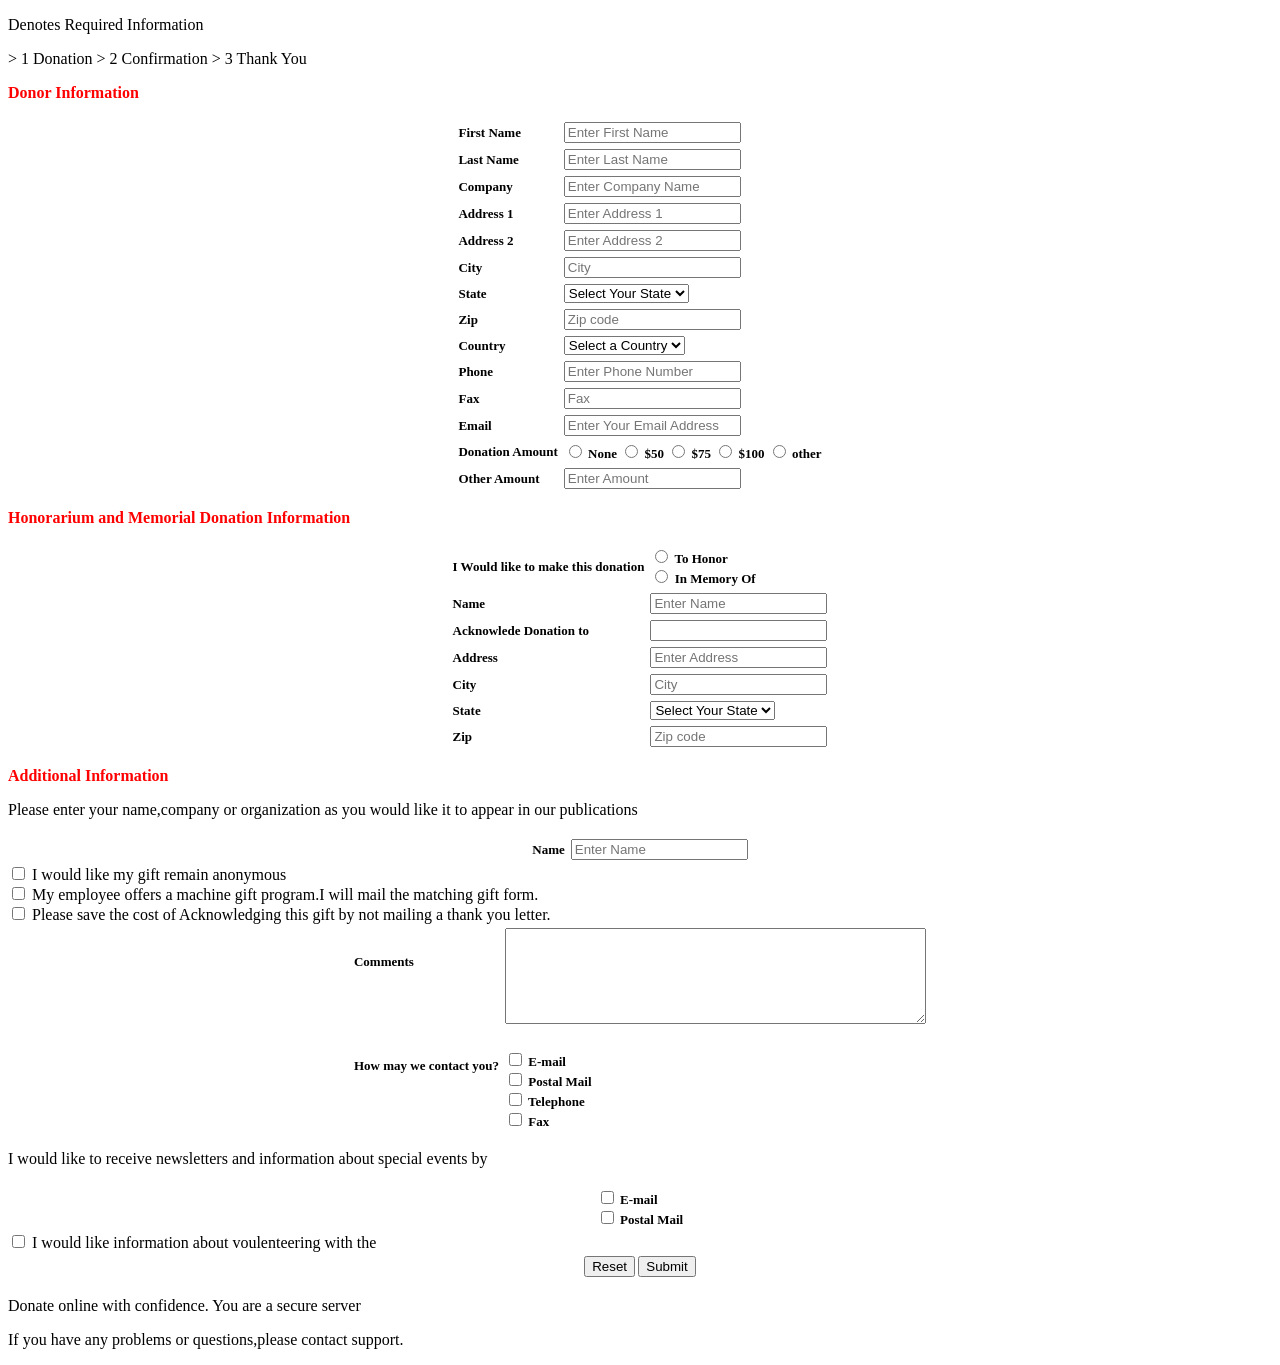
<file: Lab1/index.html>
<!DOCTYPE html>
<html lang="en">
  <head>
    <meta charset="UTF-8" />
    <meta name="viewport" content="width=device-width, initial-scale=1.0" />
    <title>Form</title>
    <link rel="stylesheet" href="style.css" />
  </head>
  <body>
    <form>
      <div>
        <p>Denotes Required Information</p>
        <p>> 1 Donation > 2 Confirmation > 3 Thank You</p>
        <p>
          <span style="color: red"><b>Donor Information</b></span>
        </p>
        <table align="center" cellpadding = "2">
               <tr>
                <td>First Name</td>
                <td><input type="text" name="First Name"  placeholder="Enter First Name" />
                 </td>
                </tr>
                <tr>
                    <td>Last Name</td>
                    <td><input type="text" name="LastName"  placeholder="Enter Last Name"/>
                
                    </td>
                 </tr>
                 <tr>
                    <td>Company</td>
                    <td><input type="text" name="Company"  placeholder="Enter Company Name"/>
                
                    </td>
                 </tr>
                 <tr>
                    <td>Address 1</td>
                    <td><input type="text" name="Address 1"  placeholder="Enter Address 1"/>
                
                    </td>
                 </tr>
                </tr>
                <tr>
                   <td>Address 2</td>
                   <td><input type="text" name="Address 2"  placeholder="Enter Address 2"/>
               
                   </td>
                </tr>
            </tr>
            <tr>
               <td>City</td>
               <td><input type="text" name="City"  placeholder="City"/>
           
               </td>
            </tr>
            <tr>
                <td>State</td>
                <td>
                <select name="State" id="State">
                <option value="-1">Select Your State</option>
                <option value="1">Dhaka</option>
                <option value="2">Chittagong</option>
                <option value="3">Comilla</option>
                <option value="4">Rajshahi</option>
                <option value="5">Rangpur</option>
                <option value="6">Mymensing</option>
                <option value="7">Shylet</option>

            </select>
        </td>
        </tr>
        <tr>
            <td>Zip</td>
            <td><input type="text" name="Zip"  placeholder="Zip code"/>
        
            </td>
         </tr>
         <tr>
            <td>Country</td>
            <td>
            <select name="Country" id="Country">
            <option value="-1">Select a Country</option>
            <option value="1">Bangladesh</option>
            <option value="2">India</option>
            <option value="3">Nepal</option>
            <option value="4">Bhutan</option>
            <option value="5">South Korea</option>
            <option value="6">China</option>
            <option value="7">Japan</option>
        </select>
    </td>
    </tr>
    <tr>
        <td>Phone</td>
        <td><input type="text" name="Phone"  placeholder="Enter Phone Number"/>
    
        </td>
     </tr>
     <tr>
        <td>Fax</td>
        <td><input type="text" name="Fax"  placeholder="Fax"/>
    
        </td>
     </tr>
     <tr>
        <td>Email</td>
        <td><input type="text" name="Email"  placeholder="Enter Your Email Address"/>
    
        </td>
     </tr>
     <tr>
        <td>Donation Amount</td>
        <td>
        <input type="radio" name="Donation Amount" value="None" />
        None
        <input type="radio" name="Donation Amount" value="$50" />
        $50
        <input type="radio" name="Donation Amount" value="$75" />
        $75
        <input type="radio" name="Donation Amount" value="$100" />
        $100
        <input type="radio" name="Donation Amount" value="other" />
        other

        </td>
        <tr>
        <td>Other Amount</td>
        <td><input type="text" name="Other Amount"  placeholder="Enter Amount"/>
    
        </td>
    </tr>
        </tr>

         </table>
     
        <section>
            <form>
            <p>
                <span style="color: red"><b>Honorarium and Memorial Donation Information</b></span>
              </p>
              <table align="center" cellpadding = "2">
                <tr>
                    <td>I Would like to make this donation</td>
                    <td>
                    <input type="radio" name="Donation" value="To Honor" />
                    To Honor
                    <br>
                    <input type="radio" name="Donation" value="In Memory Of" />
                    In Memory Of
                    
            
                    </td>
                </tr>
                <tr>
                    <td>Name </td>
                    <td><input type="text" name="Name "  placeholder="Enter Name "/>
                
                    </td>
                 </tr>
                 <tr>
                    <td>Acknowlede Donation to
                    </td>
                    <td><input type="text" name=" Acknowlede Donation to"/>
                
                    </td>
                 </tr>
                <tr>
                    <td>Address </td>
                    <td><input type="text" name="Address "  placeholder="Enter Address "/>
                
                    </td>
                 </tr>
                <tr>
                    <td>City</td>
                    <td><input type="text" name="City"  placeholder="City"/>
                
                    </td>
                 </tr>
                 <tr>
                     <td>State</td>
                     <td>
                     <select name="State" id="State">
                     <option value="-1">Select Your State</option>
                     <option value="1">Dhaka</option>
                     <option value="2">Chittagong</option>
                     <option value="3">Comilla</option>
                     <option value="4">Rajshahi</option>
                     <option value="5">Rangpur</option>
                     <option value="6">Mymensing</option>
                     <option value="7">Shylet</option>
     
                 </select>
             </td>
             </tr>
             <tr>
                <td>Zip</td>
                <td><input type="text" name="Zip"  placeholder="Zip code"/>
            
                </td>
             </tr>
              </table>

            </form>

        </section>
        
        <section>
            <form>
                <p>
                    <span style="color: red"><b>Additional Information</b></span>
                  </p>
                  <p>Please enter your name,company or organization as you would like it to appear in our publications</p>
                <table align="center" cellpadding = "2">
                    <tr>
                        <td>Name</td>
                        <td><input type="text" name="Name"  placeholder="Enter Name"/>
                    
                        </td>
                        
                     </tr>
                   


                </table>
                <input type="checkbox" name="Donation" value="text" />
I would like my gift remain anonymous<br>
<input type="checkbox" name="Donation" value="text" />
My employee offers a machine gift program.I will mail the matching gift form. <br>
<input type="checkbox" name="Donation" value="text" />
Please save the cost of Acknowledging this gift by not mailing a thank you letter.<br>
            <table align="center" cellpadding = "2">
 
                <tr>
                    <td>Comments<br /><br /><br /></td>
                    <td><textarea name="Comments" rows="6" cols="50"></textarea></td>
                    </tr>
                    <tr>
                        <td>How may we contact you?<br /><br /><br /></td>
                        <td>
                        <br/>
                        <input type="checkbox" name="Donation" value="text" />
E-mail<br>
<input type="checkbox" name="Donation" value="text" />
Postal Mail <br>
<input type="checkbox" name="Donation" value="text" />
Telephone<br>
<input type="checkbox" name="Donation" value="text" />
Fax<br>

                        </td>
                        </tr>
                    </table >
                    <p>I would like to receive newsletters and information about special events by</p>
                   <table align="center" cellpadding = "2">
                       <tr>
                           <td>
                               <input type="checkbox" name="Donation" value="text" />
                               E-mail<br>
                               <input  type="checkbox" name="Donation" value="text" />
                               Postal Mail <br>

                           </td>
                       </tr>
                       </table>
                       <input type="checkbox" name="Donation" value="text" />
                       I would like information about voulenteering with the<br>
                       <table  align="center" cellpadding = "2">
                        <tr>
                            <td >
                            <input type="reset"  >
                            <input type="submit">
                            </td>
                            </tr>
                       </table>
                       <p>
                           Donate online with confidence. You are a secure server
                       </p>
                       <p>
                           If you have any problems or questions,please contact support.
                       </p>

            </form>
        </section>
          
       
       




        <!-- <label for="first name"><b> Frist Name</b></label>
        <input type="text" placeholder="Enter First Name" />
        <br />
        <label for="last name"><b> Last Name</b></label>
        <input type="text" placeholder="Enter Last Name" />
        <br />
        <label for="company"><b> Company</b></label>
        <input type="text" placeholder="Enter Company Name" />
        <br />
        <label for="address 1"><b> Address 1</b></label>
        <input type="text" placeholder="Enter address 1" />
        <br />
        <label for="address 2"><b> Address 2</b></label>
        <input type="text" placeholder="Enter address 2" />
        <br />
        <label for="city"><b> City</b></label>
        <input type="text" placeholder="Enter city Name" />
      </div> -->
    </form>
  </body>
</html>
</file>
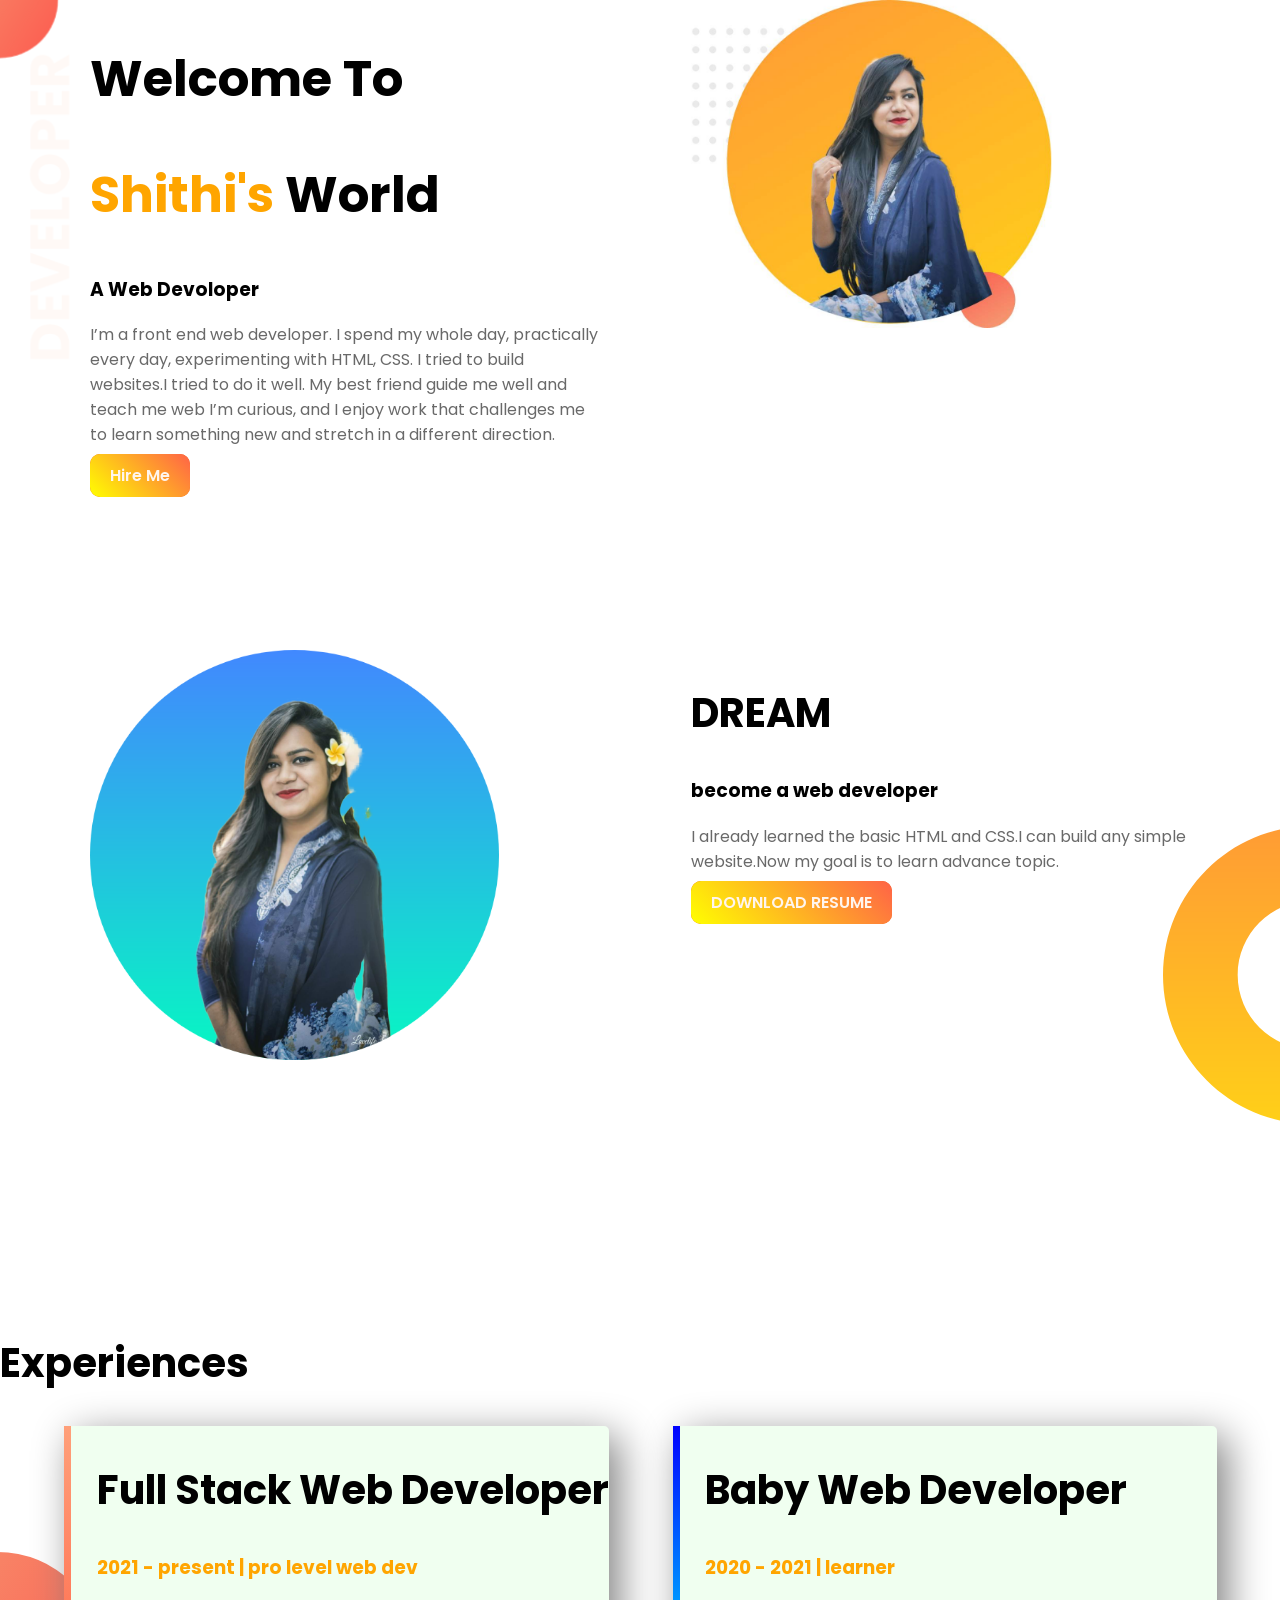
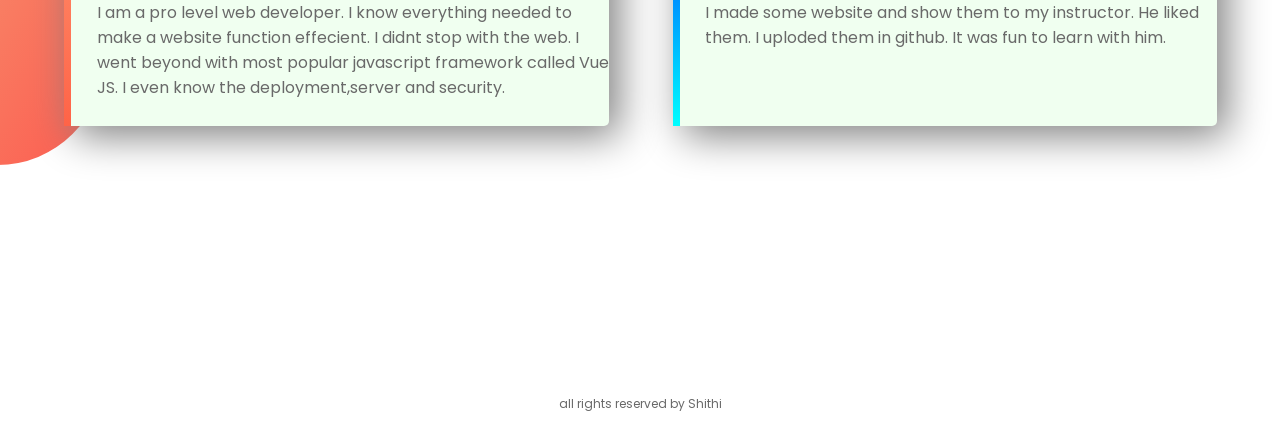
<file: Lab1/web-portfolio/index.html>
<!DOCTYPE html>
<html lang="en">
<head>
    <meta charset="UTF-8">
    <meta name="viewport" content="width=device-width, initial-scale=1.0">
    <title>Shithi's Website</title>
    <link href="https://fonts.googleapis.com/css2?family=Poppins:ital@1&display=swap" rel="stylesheet">

    <link rel="stylesheet" href="style.css">
</head>
<body>
   <section class="top-banner">
      <div class="half-width">
        <h1>Welcome To</h1>
        <h1><span class="orange-highlight">Shithi's</span> World</h1>
        <h3>A Web Devoloper</h3>
        <p>I’m a front end web developer. I spend my whole day, practically every day, experimenting with HTML, CSS. I tried to build websites.I tried to do it well.
        My best friend guide me well and teach me web
        I’m curious, and I enjoy work that challenges me to learn something new and stretch in a different direction. </p>
        <a  target="_blank" href="https://www.linkedin.com/in/merina-tanjin-197989199/
        ">Hire Me</a>
      </div>
      <div class="half-width">
           <img src="images/shithi.jpg" alt="">
      </div>
   </section>
   <section class="dream-area">
       <div class="half-width">
         <img src="images/shithi2.png" alt="">
       </div>
       <div class="half-width">
           <h2>DREAM</h2>
           <h3> become a web developer </h3>
           <p>I already learned the basic HTML and CSS.I can build any simple website.Now my goal is to learn advance topic.</p>
           <a target="_blank" href="https://www.linkedin.com/in/merina-tanjin-197989199/"> DOWNLOAD RESUME </a>

       </div>
   </section>
   <section class="experience">
       <h2>Experiences</h2>
       <div  class="half-width single-experience" id="full-stack">
         <h2>Full Stack Web Developer</h2>
         <h3 class="orange-highlight">2021 - present | pro level web dev </h3>
         <p>
             I am a pro level web developer. I know everything needed to make a website function effecient. I didnt stop with the web. I went beyond with most popular javascript framework called Vue JS. I even know the deployment,server and security.
         </p>
       </div>
       <div class="half-width single-experience" id="baby-web">
            <h2>Baby Web Developer</h2>
            <h3 class="orange-highlight">2020 - 2021 | learner</h3>
            <p>
                I made some website and show them to my instructor. He liked them. I uploded them in github. It was fun to learn with him.
            </p>
       </div>

   </section>
   <footer>
       <p>all rights reserved by Shithi</p>
   </footer>
</body>
</html>
</file>
<file: Lab1/style.css>
table {
  font-family: verdana;
  color: black;
  font-size: 13px;
  font-style: normal;
  font-weight: bold;
  /* background: linear-gradient(to bottom, #33ccff 0%, #ff99cc 100%);
  border-collapse: collapse;
  border: 4px solid #000000;
  border-style: dashed; */
}
table.inner {
  border: 15px;
}
</file>
<file: Lab1/web-portfolio/style.css>
h1{
    font-size: 50px;
}
h2{
    font-size: 40px;
}
p{
    color: dimgray;
}
body{
    font-family: 'Poppins', sans-serif;

    margin: 0%;
}
.orange-highlight{
    color: orange;
}
.half-width{
    width: 40%;
    float: left;
    margin-left: 5%;
    padding-left: 2%;
}
.half-width img{
    width: 80%;
}
.top-banner{
    background-image: url("images/top-banner.png");
    background-repeat: no-repeat;
}
section {
    height: 500px;
    padding-bottom: 150px;
}




a {
    text-decoration: none;
    background-color: rgb(236, 93, 11) ;
    padding: 10px 20px;
    border-radius: 10px;
    color: seashell;
    font-weight: 600; 
    background-image: linear-gradient( 45deg, yellow, tomato);
 }
 .dream-area{
     background-image: url("images/dream-bg.png");
     background-repeat: no-repeat;
     background-position: right;
 }
 .single-experience{
     box-shadow: 10px 10px 40px grey;
     border-radius: 5px;
     height: 60%;
     background-color: honeydew;
    
 }
 .experience{
     background-image: url("images/exp-bg.png");
     background-repeat: no-repeat;
     background-position: left;
 }
 #full-stack{
     border-left: 7px solid;
     border-image: linear-gradient(180deg, lightsalmon, tomato) ;
     border-image-slice: 1;

 }
 #baby-web{
    border-left: 7px solid;
    border-image: linear-gradient(180deg, blue, cyan) ;
    border-image-slice: 1;

 }
 footer p{
     text-align: center;
     font-size: 12px;

 }
</file>
